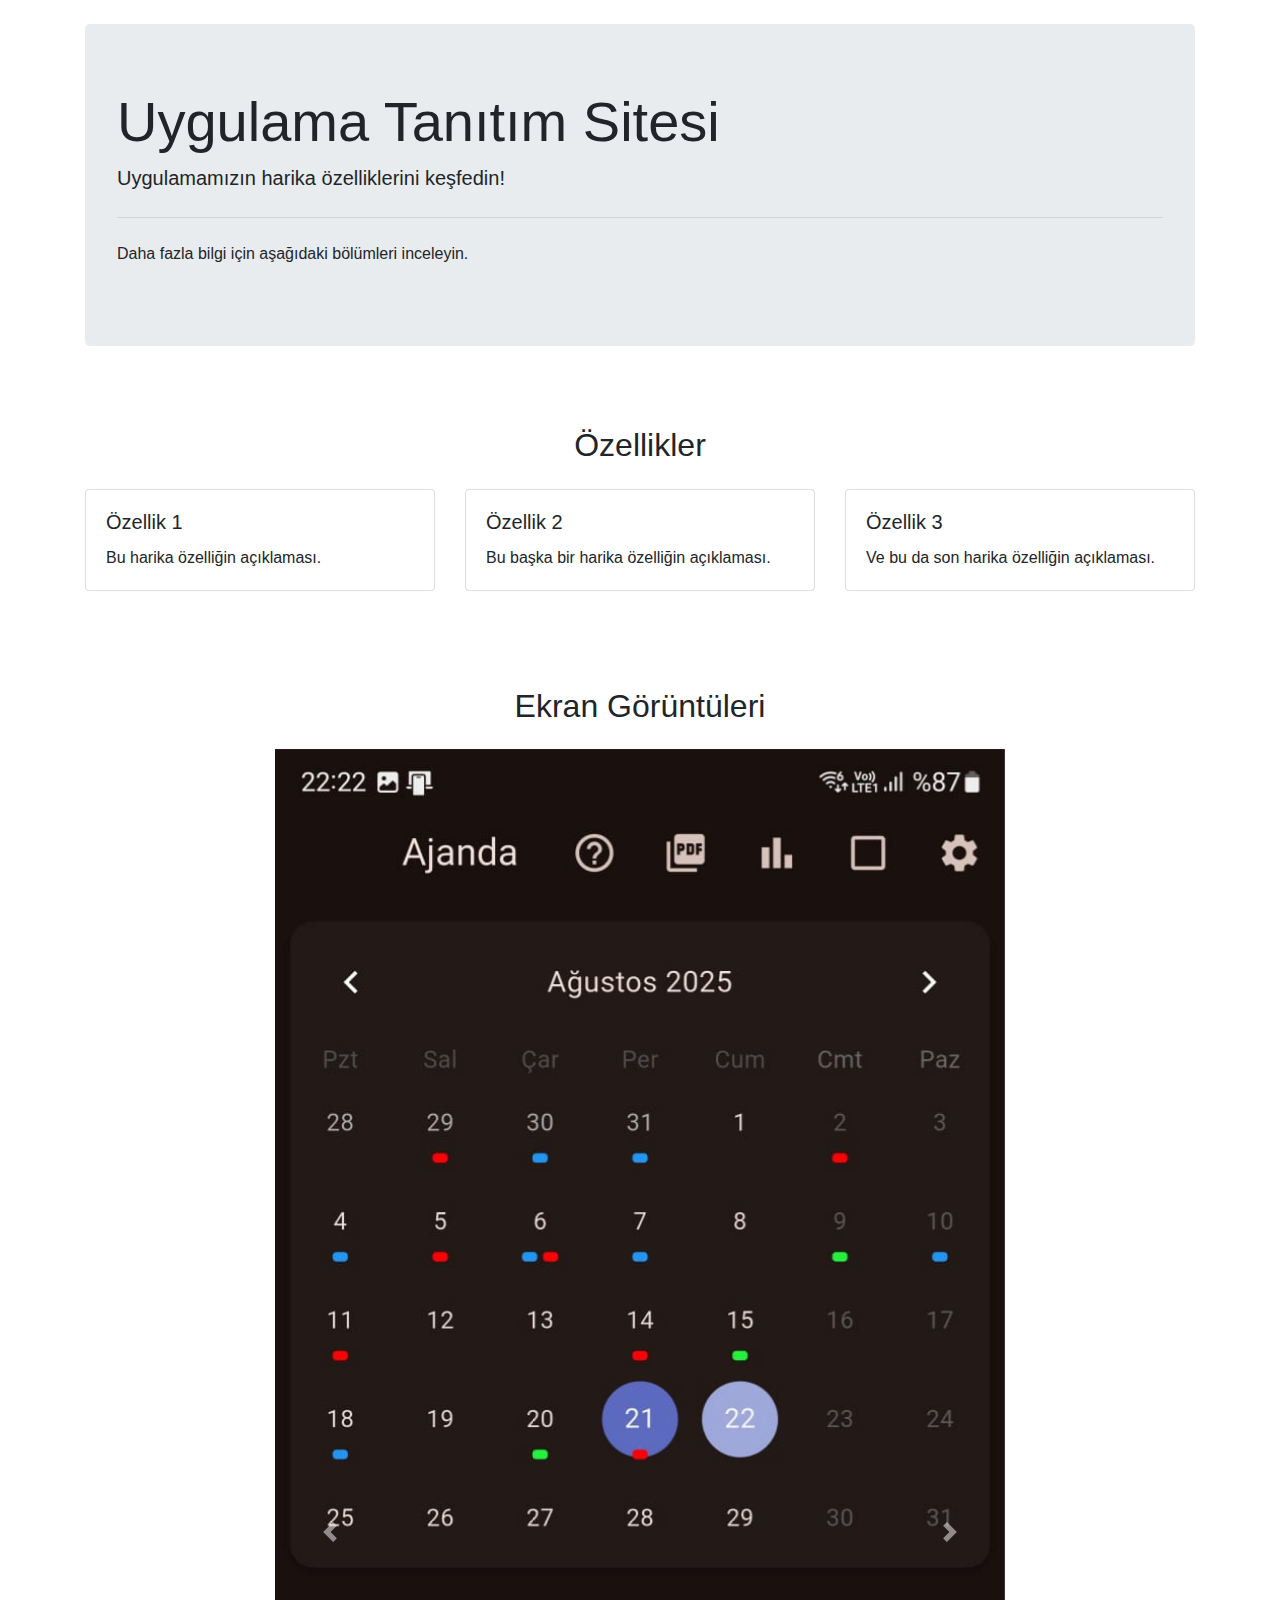
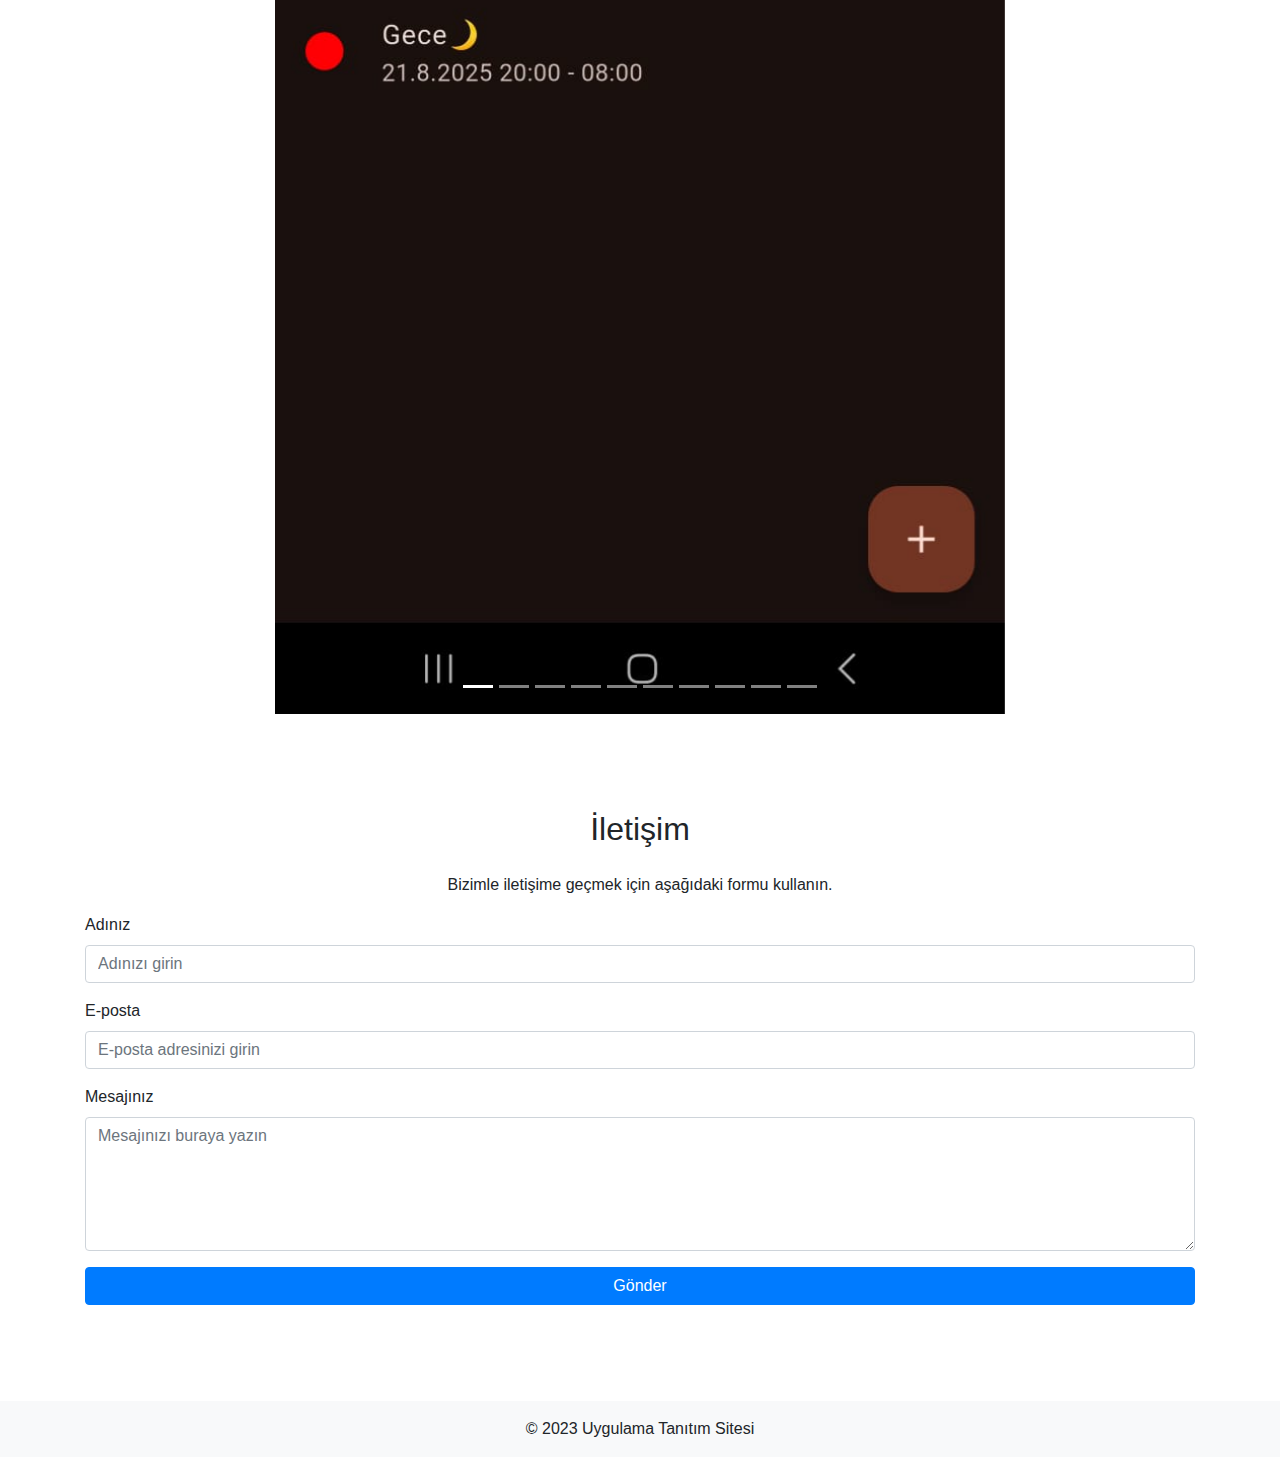
<file: index.html>
<!DOCTYPE html>
<html lang="en">
<head>
    <meta charset="UTF-8">
    <meta name="viewport" content="width=device-width, initial-scale=1.0">
    <title>Uygulama Tanıtım Sitesi</title>
    <link rel="stylesheet" href="https://stackpath.bootstrapcdn.com/bootstrap/4.5.2/css/bootstrap.min.css">
    <link rel="stylesheet" href="style.css">
</head>
<body>
    <div class="container">
        <div class="jumbotron mt-4">
            <h1 class="display-4">Uygulama Tanıtım Sitesi</h1>
            <p class="lead">Uygulamamızın harika özelliklerini keşfedin!</p>
            <hr class="my-4">
            <p>Daha fazla bilgi için aşağıdaki bölümleri inceleyin.</p>
        </div>

        <section id="features" class="py-5">
            <h2 class="text-center mb-4">Özellikler</h2>
            <div class="row">
                <div class="col-md-4">
                    <div class="card">
                        <div class="card-body">
                            <h5 class="card-title">Özellik 1</h5>
                            <p class="card-text">Bu harika özelliğin açıklaması.</p>
                        </div>
                    </div>
                </div>
                <div class="col-md-4">
                    <div class="card">
                        <div class="card-body">
                            <h5 class="card-title">Özellik 2</h5>
                            <p class="card-text">Bu başka bir harika özelliğin açıklaması.</p>
                        </div>
                    </div>
                </div>
                <div class="col-md-4">
                    <div class="card">
                        <div class="card-body">
                            <h5 class="card-title">Özellik 3</h5>
                            <p class="card-text">Ve bu da son harika özelliğin açıklaması.</p>
                        </div>
                    </div>
                </div>
            </div>
        </section>

        <section id="screenshots" class="py-5">
            <h2 class="text-center mb-4">Ekran Görüntüleri</h2>
            <div class="row justify-content-center">
                <div class="col-md-8">
                    <div id="appScreenshots" class="carousel slide" data-ride="carousel">
                        <ol class="carousel-indicators">
                            <li data-target="#appScreenshots" data-slide-to="0" class="active"></li>
                            <li data-target="#appScreenshots" data-slide-to="1"></li>
                            <li data-target="#appScreenshots" data-slide-to="2"></li>
                            <li data-target="#appScreenshots" data-slide-to="3"></li>
                            <li data-target="#appScreenshots" data-slide-to="4"></li>
                            <li data-target="#appScreenshots" data-slide-to="5"></li>
                            <li data-target="#appScreenshots" data-slide-to="6"></li>
                            <li data-target="#appScreenshots" data-slide-to="7"></li>
                            <li data-target="#appScreenshots" data-slide-to="8"></li>
                            <li data-target="#appScreenshots" data-slide-to="9"></li>
                        </ol>
                        <div class="carousel-inner">
                            <div class="carousel-item active">
                                <img src="img/1.jpg" class="d-block w-100" alt="Ekran Görüntüsü 1">
                            </div>
                            <div class="carousel-item">
                                <img src="img/2.jpg" class="d-block w-100" alt="Ekran Görüntüsü 2">
                            </div>
                            <div class="carousel-item">
                                <img src="img/3.jpg" class="d-block w-100" alt="Ekran Görüntüsü 3">
                            </div>
                            <div class="carousel-item">
                                <img src="img/4.jpg" class="d-block w-100" alt="Ekran Görüntüsü 4">
                            </div>
                            <div class="carousel-item">
                                <img src="img/5.jpg" class="d-block w-100" alt="Ekran Görüntüsü 5">
                            </div>
                            <div class="carousel-item">
                                <img src="img/6.jpg" class="d-block w-100" alt="Ekran Görüntüsü 6">
                            </div>
                            <div class="carousel-item">
                                <img src="img/7.jpg" class="d-block w-100" alt="Ekran Görüntüsü 7">
                            </div>
                            <div class="carousel-item">
                                <img src="img/8.jpg" class="d-block w-100" alt="Ekran Görüntüsü 8">
                            </div>
                            <div class="carousel-item">
                                <img src="img/9.jpg" class="d-block w-100" alt="Ekran Görüntüsü 9">
                            </div>
                            <div class="carousel-item">
                                <img src="img/10.jpg" class="d-block w-100" alt="Ekran Görüntüsü 10">
                            </div>
                        </div>
                        <a class="carousel-control-prev" href="#appScreenshots" role="button" data-slide="prev">
                            <span class="carousel-control-prev-icon" aria-hidden="true"></span>
                            <span class="sr-only">Previous</span>
                        </a>
                        <a class="carousel-control-next" href="#appScreenshots" role="button" data-slide="next">
                            <span class="carousel-control-next-icon" aria-hidden="true"></span>
                            <span class="sr-only">Next</span>
                        </a>
                    </div>
                </div>
            </div>
        </section>

        <section id="contact" class="py-5">
            <h2 class="text-center mb-4">İletişim</h2>
            <p class="text-center">Bizimle iletişime geçmek için aşağıdaki formu kullanın.</p>
            <form>
                <div class="form-group">
                    <label for="name">Adınız</label>
                    <input type="text" class="form-control" id="name" placeholder="Adınızı girin">
                </div>
                <div class="form-group">
                    <label for="email">E-posta</label>
                    <input type="email" class="form-control" id="email" placeholder="E-posta adresinizi girin">
                </div>
                <div class="form-group">
                    <label for="message">Mesajınız</label>
                    <textarea class="form-control" id="message" rows="5" placeholder="Mesajınızı buraya yazın"></textarea>
                </div>
                <button type="submit" class="btn btn-primary btn-block">Gönder</button>
            </form>
        </section>
    </div>

    <footer class="bg-light text-center text-lg-start mt-5">
        <div class="text-center p-3">
            © 2023 Uygulama Tanıtım Sitesi
        </div>
    </footer>

    <script src="https://code.jquery.com/jquery-3.5.1.slim.min.js"></script>
    <script src="https://cdn.jsdelivr.net/npm/@popperjs/core@2.5.4/dist/umd/popper.min.js"></script>
    <script src="https://stackpath.bootstrapcdn.com/bootstrap/4.5.2/js/bootstrap.min.js"></script>
    <script src="script.js"></script>
</body>
</html>
</file>
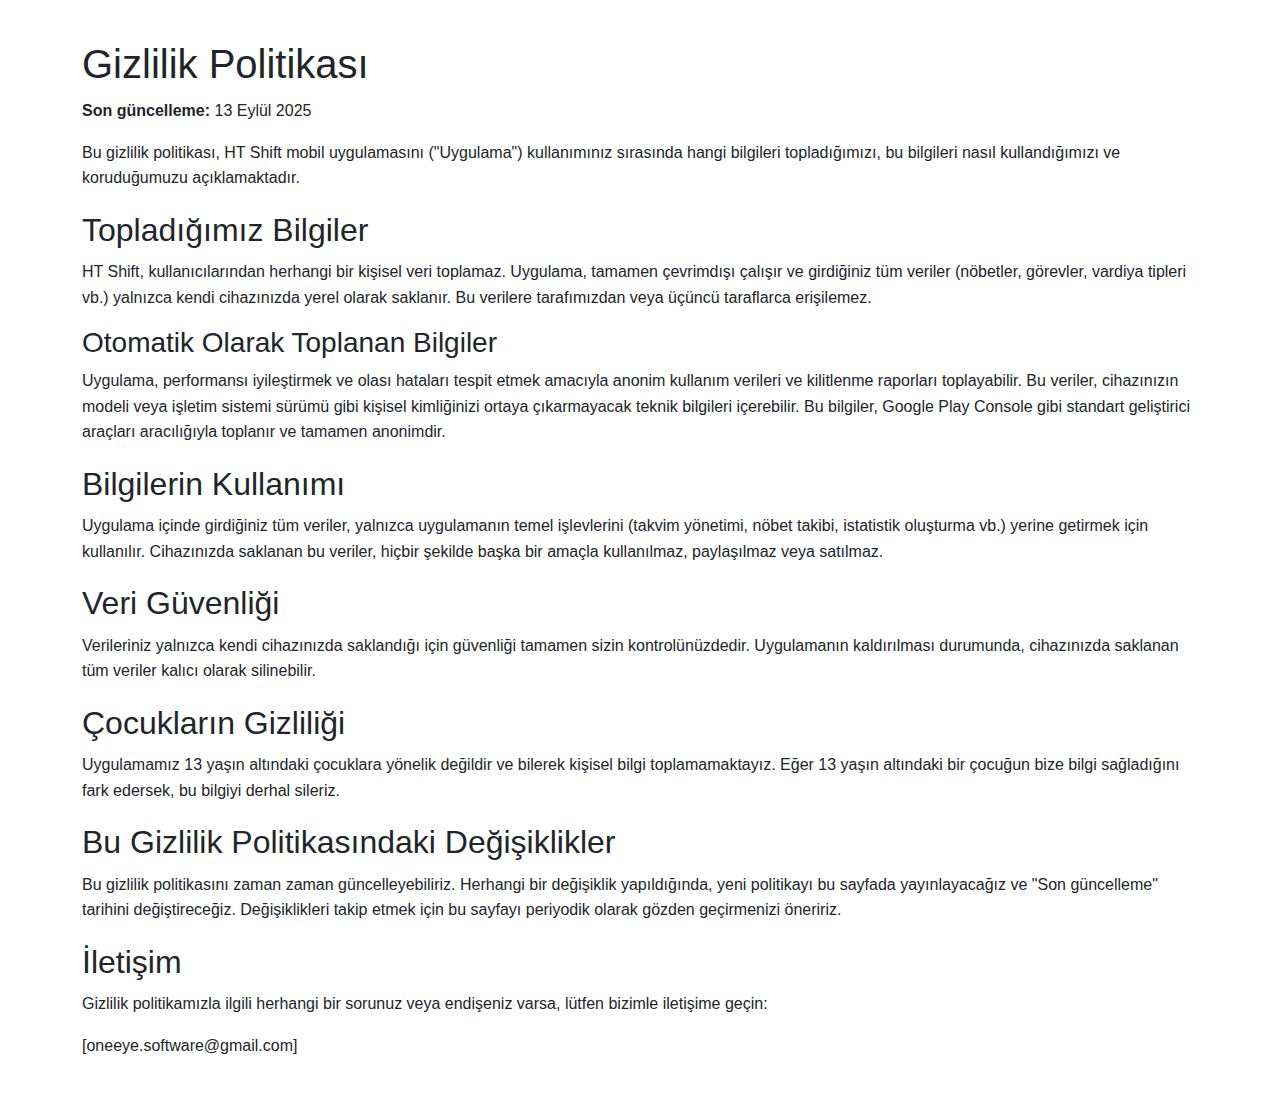
<file: HTShift/privacy-policy.html>
<!DOCTYPE html>
<html lang="tr">
<head>
    <meta charset="UTF-8">
    <meta name="viewport" content="width=device-width, initial-scale=1.0">
    <title>HT Shift - Gizlilik Politikası</title>
    <link href="https://cdn.jsdelivr.net/npm/bootstrap@5.3.2/dist/css/bootstrap.min.css" rel="stylesheet">
    <style>
        body {
            font-family: sans-serif;
            line-height: 1.6;
            padding: 20px;
        }
        h1, h2 {
            margin-top: 20px;
            margin-bottom: 10px;
        }
    </style>
</head>
<body>
    <div class="container">
        <h1>Gizlilik Politikası</h1>
        <p><strong>Son güncelleme:</strong> 13 Eylül 2025</p>

        <p>Bu gizlilik politikası, HT Shift mobil uygulamasını ("Uygulama") kullanımınız sırasında hangi bilgileri topladığımızı, bu bilgileri nasıl kullandığımızı ve koruduğumuzu açıklamaktadır.</p>

        <h2>Topladığımız Bilgiler</h2>
        <p>HT Shift, kullanıcılarından herhangi bir kişisel veri toplamaz. Uygulama, tamamen çevrimdışı çalışır ve girdiğiniz tüm veriler (nöbetler, görevler, vardiya tipleri vb.) yalnızca kendi cihazınızda yerel olarak saklanır. Bu verilere tarafımızdan veya üçüncü taraflarca erişilemez.</p>

        <h3>Otomatik Olarak Toplanan Bilgiler</h3>
        <p>Uygulama, performansı iyileştirmek ve olası hataları tespit etmek amacıyla anonim kullanım verileri ve kilitlenme raporları toplayabilir. Bu veriler, cihazınızın modeli veya işletim sistemi sürümü gibi kişisel kimliğinizi ortaya çıkarmayacak teknik bilgileri içerebilir. Bu bilgiler, Google Play Console gibi standart geliştirici araçları aracılığıyla toplanır ve tamamen anonimdir.</p>

        <h2>Bilgilerin Kullanımı</h2>
        <p>Uygulama içinde girdiğiniz tüm veriler, yalnızca uygulamanın temel işlevlerini (takvim yönetimi, nöbet takibi, istatistik oluşturma vb.) yerine getirmek için kullanılır. Cihazınızda saklanan bu veriler, hiçbir şekilde başka bir amaçla kullanılmaz, paylaşılmaz veya satılmaz.</p>

        <h2>Veri Güvenliği</h2>
        <p>Verileriniz yalnızca kendi cihazınızda saklandığı için güvenliği tamamen sizin kontrolünüzdedir. Uygulamanın kaldırılması durumunda, cihazınızda saklanan tüm veriler kalıcı olarak silinebilir.</p>

        <h2>Çocukların Gizliliği</h2>
        <p>Uygulamamız 13 yaşın altındaki çocuklara yönelik değildir ve bilerek kişisel bilgi toplamamaktayız. Eğer 13 yaşın altındaki bir çocuğun bize bilgi sağladığını fark edersek, bu bilgiyi derhal sileriz.</p>

        <h2>Bu Gizlilik Politikasındaki Değişiklikler</h2>
        <p>Bu gizlilik politikasını zaman zaman güncelleyebiliriz. Herhangi bir değişiklik yapıldığında, yeni politikayı bu sayfada yayınlayacağız ve "Son güncelleme" tarihini değiştireceğiz. Değişiklikleri takip etmek için bu sayfayı periyodik olarak gözden geçirmenizi öneririz.</p>

        <h2>İletişim</h2>
        <p>Gizlilik politikamızla ilgili herhangi bir sorunuz veya endişeniz varsa, lütfen bizimle iletişime geçin:</p>
        <p>[oneeye.software@gmail.com]</p>

    </div>
</body>
</html>
</file>
<file: style.css>
body {
  font-family: 'Helvetica Neue', Helvetica, Arial, sans-serif;
  scroll-behavior: smooth;
}

.mobile-app {
  position: relative;
  max-width: 304px;
  margin: auto;
  overflow: hidden;
}

.mobile-app::after {
  content: "";
  background-image: url(iphonex-black.png);
  background-size: contain;
  background-repeat: no-repeat;
  background-position: center;
  position: absolute;
  top: 0;
  left: 0;
  width: 100%;
  height: 100%;
  pointer-events: none;
  overflow: hidden;
}

.mobile-app .app-screen {
  margin: auto;
  border-radius: 45px;
  width: 100%;
  box-sizing: border-box;
  padding: 13px 16px;
}

.back-to-top {
  position: fixed;
  bottom: 25px;
  right: 25px;
  display: none;
}

.navbar {
  transition: all 0.3s;
}
</file>
